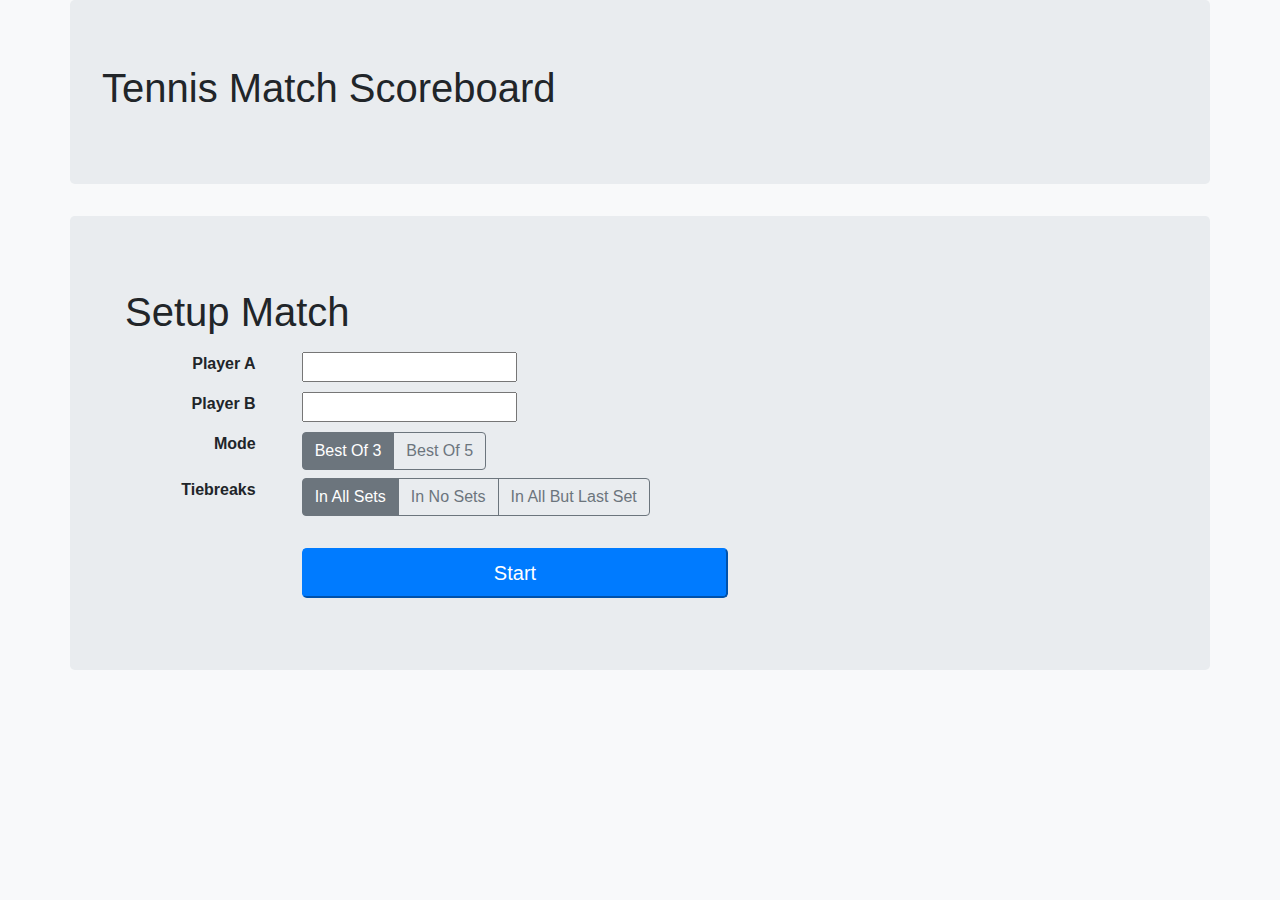
<file: gry.sample.scorer2/src/main/resources/public/index.html>
<!doctype html>
<html lang="en">
    <head>
        <!-- Required meta tags -->
        <meta charset="utf-8">
        <meta name="viewport" content="width=device-width, initial-scale=1, shrink-to-fit=no">

        <title>Tennis Match Scoreboard</title>
        <script src="js/main.js" type="application/javascript"></script>
        <script src="js/axios/dist/axios.min.js"></script>
        <script src="js/jquery/jquery-3.3.1.slim.min.js"></script>
        <script src="bootstrap/js/bootstrap.min.js"></script>
        <link rel="stylesheet" href="bootstrap/css/bootstrap.min.css" />
        <style>
            @font-face {
                font-family:"Segment14";
                src: url("fonts/Segment14/Segment14.woff") format("woff"),
                url("fonts/Segment14/Segment14.ttf") format("truetype"),
                url("fonts/Segment14/Segment14.svg#Segment14") format("svg");
            }
            .seg-14 {
                font-family: Segment14;
                font-size: 2rem;
                color: gold;
                font-weight: bold;
            }
            .seg-14-sm {
                font-family: Segment14;
                font-size: 1rem;
                color: gold;
                font-weight: bold;
            }
            .bg-score {
                background-color: #062;
            }
            .bg-score-game {
                background-color: #00802b;
            }
            .bg-score-board {
                background-color: floralwhite;
            }
        </style>
    </head>
    <body class="bg-light" onload="onPageLoad()">
        <div class="container jumbotron">
            <h1>Tennis Match Scoreboard</h1>
        </div>

        <div class="container border-dark bg-score-board text-right p-5 mb-5" id="score-board">
            <div class="row text-left mr-2">
                <div class="col-3">Player</div>
                <div class="col">Set 1</div>
                <div class="col">Set 2</div>
                <div class="col">Set 3</div>
                <div class="col">Set 4</div>
                <div class="col">Set 5</div>
                <div id="scoreUnitLabel" class="col-3">Game</div>
            </div>
            <div class="row bg-score mr-2" style="font-size: 2rem;">
                <div class="col-3 pt-2 pb-2 text-left bg-score-board">
                    <button id="score-btn-a" class="btn-lg btn-info w-100" onclick="score('A');">Player A</button>
                </div>
                <div id="set1-score-a" class="col pt-2 pb-2 border seg-14"></div>
                <div id="set2-score-a" class="col pt-2 pb-2 border seg-14"></div>
                <div id="set3-score-a" class="col pt-2 pb-2 border seg-14"></div>
                <div id="set4-score-a" class="col pt-2 pb-2 border seg-14"></div>
                <div id="set5-score-a"  class="col pt-2 pb-2 border seg-14"></div>
                <div id="current-game-score-a" class="col-3 pt-2 pb-2 bg-score-game border seg-14"></div>
            </div>
            <div class="row bg-score mr-2" style="font-size: 2rem">
                <div class="col-3 pt-2 pb-2 text-left bg-score-board">
                    <button id="score-btn-b" class="btn-lg btn-info w-100" onclick="score('B');">Player B</button>
                </div>
                <div id="set1-score-b" class="col pt-2 pb-2 border seg-14"></div>
                <div id="set2-score-b" class="col pt-2 pb-2 border seg-14"></div>
                <div id="set3-score-b" class="col pt-2 pb-2 border seg-14"></div>
                <div id="set4-score-b" class="col pt-2 pb-2 border seg-14"></div>
                <div id="set5-score-b" class="col pt-2 pb-2 border seg-14"></div>
                <div id="current-game-score-b" class="col-3 pt-2 pb-2 bg-score-game border seg-14"></div>
            </div>
            <div class="row text-right bg-score-board mr-2">
                <div class="col-3"></div>
                <div id="status-set1" class="col"></div>
                <div id="status-set2" class="col"></div>
                <div id="status-set3" class="col"></div>
                <div id="status-set4" class="col"></div>
                <div id="status-set5" class="col"></div>
                <div id="status-game" class="col-3"></div>
            </div>
            <div class="row text-right text-secondary mr-2 mt-2">
                <div class="col-6 text-left">
                    To score press on player name or use keys 'a' or 'b'
                </div>
                <div class="col" id="match-config-info"></div>
            </div>
        </div>

        <div class="jumbotron container" id="match-setup">
            <div class="row text-left m-2">
                <div class="col">
                    <h1>Setup Match</h1>
                </div>
            </div>
            <div class="row text-left m-2">
                <div class="col-2 text-lg-right">
                    <label class="font-weight-bold text-sm-left mr-3">Player A</label>
                </div>
                <div class="col">
                    <input type="text" id="player-a">
                </div>
            </div>
            <div class="row text-left m-2">
                <div class="col-2 text-lg-right">
                    <label class="font-weight-bold text-sm-left mr-3">Player B</label>
                </div>
                <div class="col">
                    <input type="text" id="player-b">
                </div>
            </div>
            <div class="row text-left m-2">
                <div class="col-2 text-lg-right">
                    <label class="font-weight-bold text-sm-left mr-3">Mode</label>
                </div>
                <div class="col btn-group btn-group-toggle" data-toggle="buttons">
                    <label class="btn btn btn-outline-secondary active">
                        <input type="radio" name="match-mode" value="best-of-3" autocomplete="off" checked> Best Of 3
                    </label>
                    <label class="btn btn btn-outline-secondary">
                        <input type="radio" name="match-mode" value="best-of-5" autocomplete="off"> Best Of 5
                    </label>
                </div>
            </div>
            <div class="row text-left m-2">
                <div class="col-2 text-lg-right">
                    <label class="font-weight-bold text-sm-left mr-3">Tiebreaks</label>
                </div>
                <div class="col btn-group btn-group-toggle" data-toggle="buttons">
                    <label class="btn btn btn-outline-secondary active">
                        <input type="radio" name="tiebreak-mode" value="in-all-sets" autocomplete="off" checked> In All Sets
                    </label>
                    <label class="btn btn btn-outline-secondary">
                        <input type="radio" name="tiebreak-mode" value="in-no-set" autocomplete="off"> In No Sets
                    </label>
                    <label class="btn btn btn-outline-secondary">
                        <input type="radio" name="tiebreak-mode" value="all-but-last-set" autocomplete="off"> In All But Last Set
                    </label>
                </div>
            </div>
            <div class="row m-2">
                <div class="col-2"></div>
                <div class="col mt-4">
                    <button class="btn-primary btn-lg w-50" onclick="startMatch()">Start</button>
                </div>
            </div>
        </div>

        <div class="container jumbotron" id="terminate-bar" hidden >
            <button class="btn btn-lg btn-secondary" onclick="startMatch()">Reset Match</button>
            <button class="btn btn-lg btn-link" onclick="startNewMatch()">New Match</button>
        </div>

    </body>
</html>
</file>
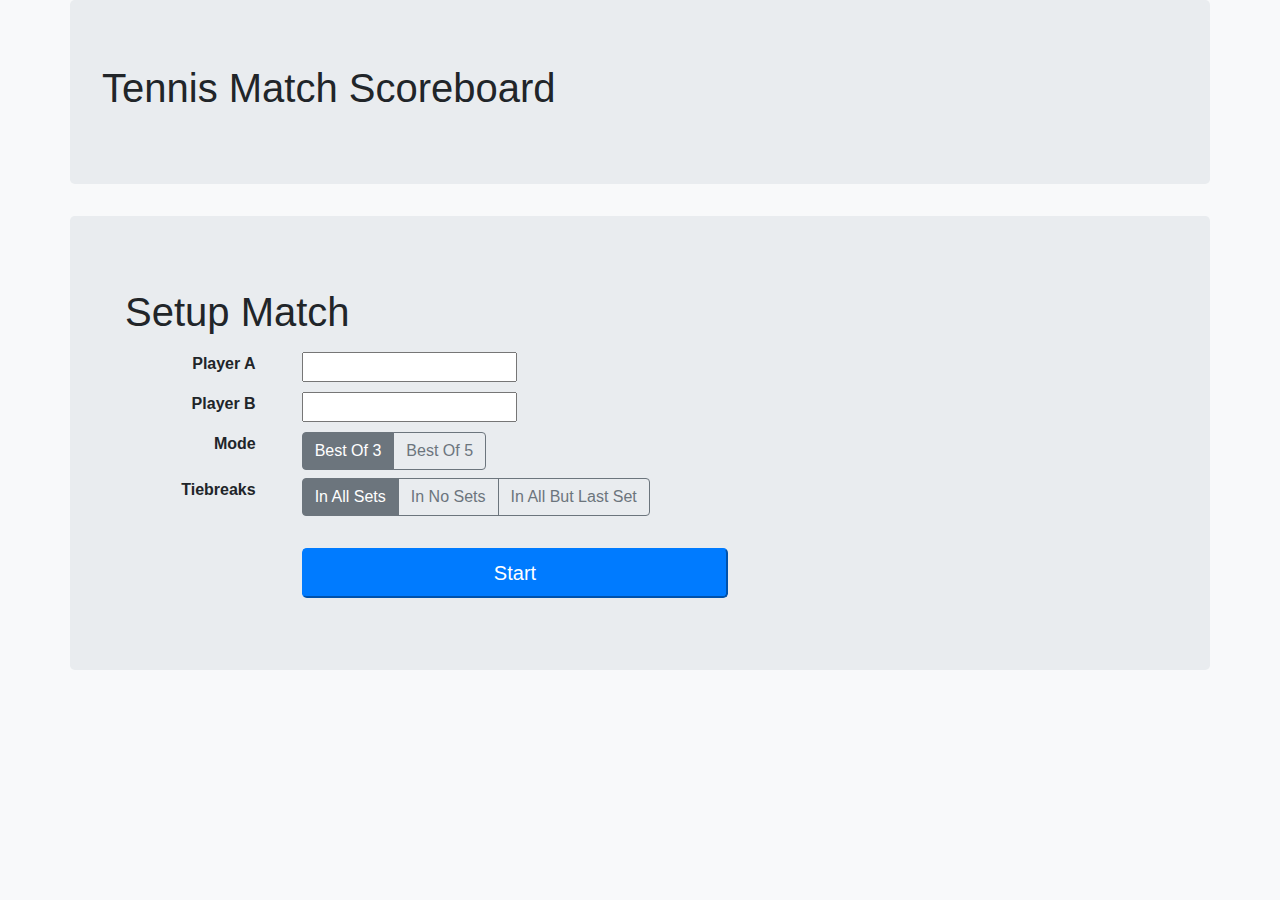
<file: gry.sample.scorer2/src/main/resources/public/tennis-score/board.html>
<!doctype html>
<html lang="en">
    <head>
        <!-- Required meta tags -->
        <meta charset="utf-8">
        <meta name="viewport" content="width=device-width, initial-scale=1, shrink-to-fit=no">

        <title>Tennis Match Scoreboard</title>
        <script src="js/main.js" type="application/javascript"></script>
        <script src="js/axios/dist/axios.min.js"></script>
        <script src="js/jquery/jquery-3.3.1.slim.min.js"></script>
        <script src="bootstrap/js/bootstrap.min.js"></script>
        <link rel="stylesheet" href="bootstrap/css/bootstrap.min.css" />
        <style>
            @font-face {
                font-family:"Segment14";
                src: url("fonts/Segment14/Segment14.woff") format("woff"),
                url("fonts/Segment14/Segment14.ttf") format("truetype"),
                url("fonts/Segment14/Segment14.svg#Segment14") format("svg");
            }
            .seg-14 {
                font-family: Segment14;
                font-size: 2rem;
                color: gold;
                font-weight: bold;
            }
            .seg-14-sm {
                font-family: Segment14;
                font-size: 1rem;
                color: gold;
                font-weight: bold;
            }
            .bg-score {
                background-color: #062;
            }
            .bg-score-game {
                background-color: #00802b;
            }
            .bg-score-board {
                background-color: floralwhite;
            }
        </style>
    </head>
    <body class="bg-light" onload="onPageLoad()">
        <div class="container jumbotron">
            <h1>Tennis Match Scoreboard</h1>
        </div>

        <div class="container border-dark bg-score-board text-right p-5 mb-5" id="score-board">
            <div class="row text-left mr-2">
                <div class="col-3">Player</div>
                <div class="col">Set 1</div>
                <div class="col">Set 2</div>
                <div class="col">Set 3</div>
                <div class="col">Set 4</div>
                <div class="col">Set 5</div>
                <div id="scoreUnitLabel" class="col-3">Game</div>
            </div>
            <div class="row bg-score mr-2" style="font-size: 2rem;">
                <div class="col-3 pt-2 pb-2 text-left bg-score-board">
                    <button id="score-btn-a" class="btn-lg btn-info w-100" disabled=true onclick="score('A');">Player A</button>
                </div>
                <div id="set1-score-a" class="col pt-2 pb-2 border seg-14"></div>
                <div id="set2-score-a" class="col pt-2 pb-2 border seg-14"></div>
                <div id="set3-score-a" class="col pt-2 pb-2 border seg-14"></div>
                <div id="set4-score-a" class="col pt-2 pb-2 border seg-14"></div>
                <div id="set5-score-a"  class="col pt-2 pb-2 border seg-14"></div>
                <div id="current-game-score-a" class="col-3 pt-2 pb-2 bg-score-game border seg-14"></div>
            </div>
            <div class="row bg-score mr-2" style="font-size: 2rem">
                <div class="col-3 pt-2 pb-2 text-left bg-score-board">
                    <button id="score-btn-b" class="btn-lg btn-info w-100" disabled=true onclick="score('B');">Player B</button>
                </div>
                <div id="set1-score-b" class="col pt-2 pb-2 border seg-14"></div>
                <div id="set2-score-b" class="col pt-2 pb-2 border seg-14"></div>
                <div id="set3-score-b" class="col pt-2 pb-2 border seg-14"></div>
                <div id="set4-score-b" class="col pt-2 pb-2 border seg-14"></div>
                <div id="set5-score-b" class="col pt-2 pb-2 border seg-14"></div>
                <div id="current-game-score-b" class="col-3 pt-2 pb-2 bg-score-game border seg-14"></div>
            </div>
            <div class="row text-right bg-score-board mr-2">
                <div class="col-3"></div>
                <div id="status-set1" class="col"></div>
                <div id="status-set2" class="col"></div>
                <div id="status-set3" class="col"></div>
                <div id="status-set4" class="col"></div>
                <div id="status-set5" class="col"></div>
                <div id="status-game" class="col-3"></div>
            </div>
            <div class="row text-right text-secondary mr-2 mt-2">
                <div class="col-6 text-left">
                    To score press on player name or use keys 'a' or 'b'
                </div>
                <div class="col" id="match-config-info"></div>
            </div>
        </div>

        <div class="jumbotron container" id="match-setup">
            <div class="row text-left m-2">
                <div class="col">
                    <h1>Setup Match</h1>
                </div>
            </div>
            <div class="row text-left m-2">
                <div class="col-2 text-lg-right">
                    <label class="font-weight-bold text-sm-left mr-3">Player A</label>
                </div>
                <div class="col">
                    <input type="text" id="player-a">
                </div>
            </div>
            <div class="row text-left m-2">
                <div class="col-2 text-lg-right">
                    <label class="font-weight-bold text-sm-left mr-3">Player B</label>
                </div>
                <div class="col">
                    <input type="text" id="player-b">
                </div>
            </div>
            <div class="row text-left m-2">
                <div class="col-2 text-lg-right">
                    <label class="font-weight-bold text-sm-left mr-3">Mode</label>
                </div>
                <div class="col btn-group btn-group-toggle" data-toggle="buttons">
                    <label class="btn btn btn-outline-secondary active">
                        <input type="radio" name="match-mode" value="best-of-3" autocomplete="off" checked> Best Of 3
                    </label>
                    <label class="btn btn btn-outline-secondary">
                        <input type="radio" name="match-mode" value="best-of-5" autocomplete="off"> Best Of 5
                    </label>
                </div>
            </div>
            <div class="row text-left m-2">
                <div class="col-2 text-lg-right">
                    <label class="font-weight-bold text-sm-left mr-3">Tiebreaks</label>
                </div>
                <div class="col btn-group btn-group-toggle" data-toggle="buttons">
                    <label class="btn btn btn-outline-secondary active">
                        <input type="radio" name="tiebreak-mode" value="in-all-sets" autocomplete="off" checked> In All Sets
                    </label>
                    <label class="btn btn btn-outline-secondary">
                        <input type="radio" name="tiebreak-mode" value="in-no-set" autocomplete="off"> In No Sets
                    </label>
                    <label class="btn btn btn-outline-secondary">
                        <input type="radio" name="tiebreak-mode" value="all-but-last-set" autocomplete="off"> In All But Last Set
                    </label>
                </div>
            </div>
            <div class="row m-2">
                <div class="col-2"></div>
                <div class="col mt-4">
                    <button class="btn-primary btn-lg w-50" onclick="startMatch()">Start</button>
                </div>
            </div>
        </div>

        <div class="container jumbotron" id="terminate-bar" hidden >
            <button class="btn btn-lg btn-secondary" onclick="startMatch()">Reset Match</button>
            <button class="btn btn-lg btn-link" onclick="startNewMatch()">New Match</button>
        </div>

    </body>
</html>
</file>
